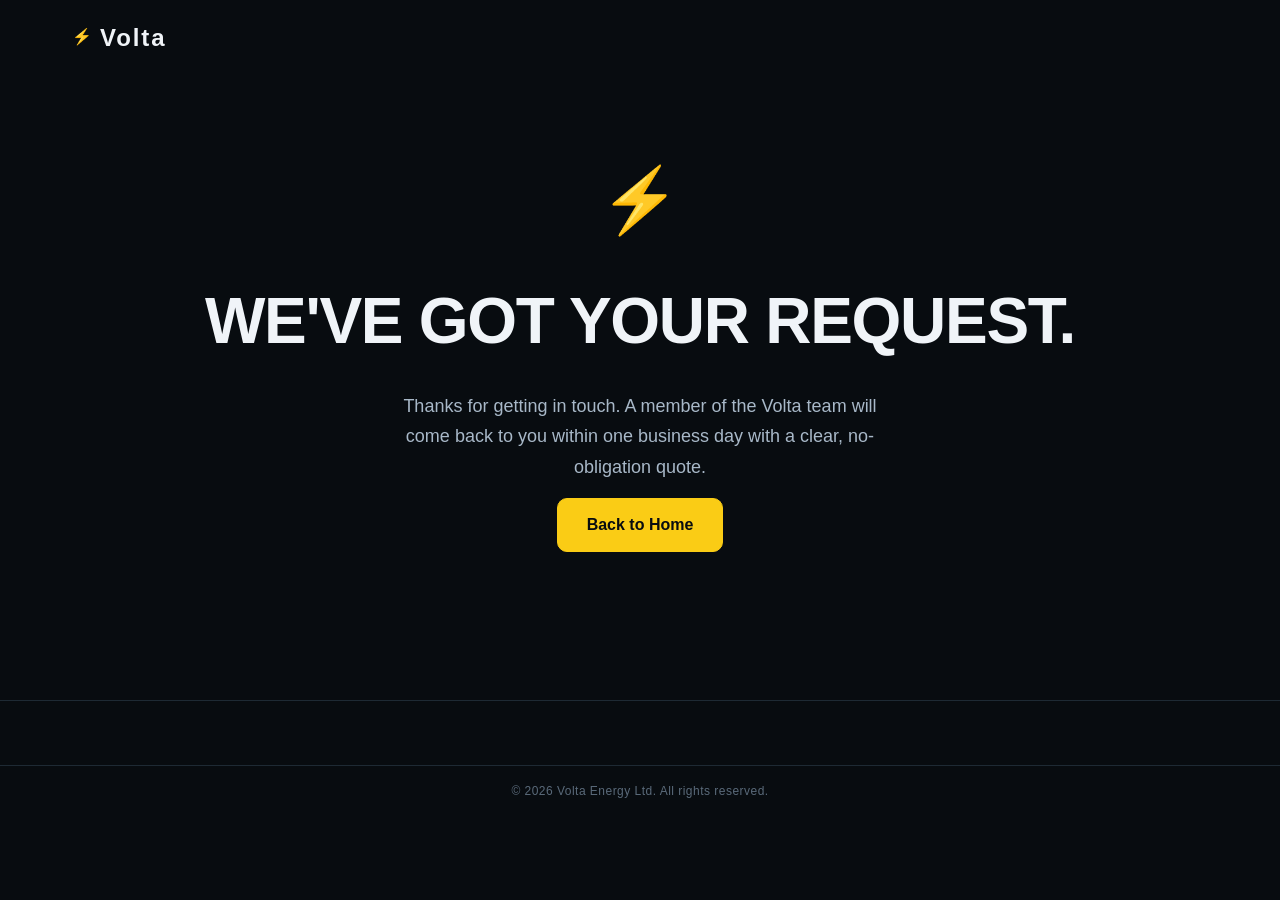
<file: thank-you.html>
<!DOCTYPE html>
<html lang="en">
  <head>
    <meta charset="UTF-8" />
    <meta name="viewport" content="width=device-width, initial-scale=1.0" />
    <meta name="robots" content="noindex" />
    <title>Thank You | Volta</title>
    <link rel="preconnect" href="https://fonts.googleapis.com" />
    <link rel="preconnect" href="https://fonts.gstatic.com" crossorigin />
    <link href="https://fonts.googleapis.com/css2?family=Inter:wght@400;500;600;700;800;900&display=swap" rel="stylesheet" />
    <link rel="stylesheet" href="css/style.css" />
  </head>
  <body>

    <header class="header">
      <div class="container header__inner">
        <a href="/" class="logo">
          <span class="logo__mark">⚡</span>
          <span class="logo__text">Volta</span>
        </a>
      </div>
    </header>

    <main>
      <section class="thankyou">
        <div class="container thankyou__inner">
          <div class="thankyou__icon">⚡</div>
          <h1 class="thankyou__title">We've got your request.</h1>
          <p class="thankyou__text">Thanks for getting in touch. A member of the Volta team will come back to you within one business day with a clear, no-obligation quote.</p>
          <a href="/" class="btn btn--primary">Back to Home</a>
        </div>
      </section>
    </main>

    <footer class="footer">
      <div class="footer__bottom">
        <div class="container">
          <p>© 2026 Volta Energy Ltd. All rights reserved.</p>
        </div>
      </div>
    </footer>

  </body>
</html>
</file>
<file: css/style.css>
/* ==========================================================================
   VOLTA — style.css  v2.0  "High Voltage"
   Barlow Condensed display · DM Sans body · Dark dominant · Yellow accent
   Structure: Reset → Tokens → Base → Layout → Header → Hero → Sections → Footer → Responsive
   ========================================================================== */

/* --------------------------------------------------------------------------
   1. RESET
   -------------------------------------------------------------------------- */
*, *::before, *::after { box-sizing: border-box; margin: 0; padding: 0; }
img { max-width: 100%; display: block; }
a  { color: inherit; text-decoration: none; }
ul { list-style: none; }
button { cursor: pointer; font: inherit; border: none; background: none; }

/* --------------------------------------------------------------------------
   2. DESIGN TOKENS
   -------------------------------------------------------------------------- */
:root {
  /* Palette */
  --c-bg:         #080C10;   /* near-black base */
  --c-surface:    #0E1318;   /* card/section bg */
  --c-surface-2:  #161D24;   /* elevated surface */
  --c-border:     #1E2A34;   /* subtle borders */
  --c-accent:     #FACC15;   /* electric yellow */
  --c-accent-dim: #EAB308;   /* hover/darker accent */
  --c-accent-glow:rgba(250,204,21,0.18);
  --c-text:       #A8B8C8;   /* body text */
  --c-text-dim:   #5A6A7A;   /* muted text */
  --c-white:      #F0F4F8;   /* near-white */
  --c-white-pure: #FFFFFF;

  /* Typography */
  --f-display: 'Barlow Condensed', sans-serif;
  --f-body:    'DM Sans', sans-serif;

  /* Type scale */
  --t-xs:   0.75rem;
  --t-sm:   0.875rem;
  --t-base: 1rem;
  --t-md:   1.125rem;
  --t-lg:   1.375rem;
  --t-xl:   2rem;
  --t-2xl:  2.75rem;
  --t-3xl:  4rem;
  --t-4xl:  5.5rem;
  --t-hero: clamp(3rem, 8vw, 6.5rem);

  /* Spacing */
  --s-xs:  0.5rem;
  --s-sm:  1rem;
  --s-md:  2rem;
  --s-lg:  4rem;
  --s-xl:  7rem;
  --s-2xl: 10rem;

  /* Layout */
  --container: 1200px;
  --pad: clamp(1rem, 4vw, 2rem);

  /* Effects */
  --radius-sm: 4px;
  --radius-md: 10px;
  --radius-lg: 16px;
  --shadow-card: 0 4px 32px rgba(0,0,0,0.5);
  --shadow-glow: 0 0 40px rgba(250,204,21,0.12);
  --transition: 0.25s cubic-bezier(0.4, 0, 0.2, 1);
}

/* --------------------------------------------------------------------------
   3. BASE
   -------------------------------------------------------------------------- */
html { scroll-behavior: smooth; }

body {
  font-family: var(--f-body);
  font-size: var(--t-base);
  font-weight: 400;
  color: var(--c-text);
  background-color: var(--c-bg);
  line-height: 1.65;
  -webkit-font-smoothing: antialiased;
  overflow-x: hidden;
}

/* --------------------------------------------------------------------------
   4. SCROLL REVEAL SYSTEM
   Elements start hidden and animate in when .is-visible is added by JS
   -------------------------------------------------------------------------- */
.reveal {
  opacity: 0;
  transform: translateY(28px);
  transition: opacity 0.7s cubic-bezier(0.4,0,0.2,1),
              transform 0.7s cubic-bezier(0.4,0,0.2,1);
}
.reveal.is-visible {
  opacity: 1;
  transform: translateY(0);
}
.reveal--delay-1 { transition-delay: 0.1s; }
.reveal--delay-2 { transition-delay: 0.2s; }
.reveal--delay-3 { transition-delay: 0.3s; }
.reveal--delay-4 { transition-delay: 0.4s; }

/* --------------------------------------------------------------------------
   5. LAYOUT
   -------------------------------------------------------------------------- */
.container {
  width: 100%;
  max-width: var(--container);
  margin-inline: auto;
  padding-inline: var(--pad);
}

.section { padding-block: var(--s-lg); }

/* --------------------------------------------------------------------------
   6. TYPOGRAPHY UTILITIES
   -------------------------------------------------------------------------- */
.section-header {
  text-align: center;
  margin-bottom: var(--s-md);
}

.section-label {
  display: inline-flex;
  align-items: center;
  gap: 0.5rem;
  font-family: var(--f-body);
  font-size: var(--t-xs);
  font-weight: 600;
  letter-spacing: 0.16em;
  text-transform: uppercase;
  color: var(--c-accent);
  margin-bottom: var(--s-xs);
}

.section-label::before,
.section-label::after {
  content: '';
  display: block;
  width: 24px;
  height: 1px;
  background: var(--c-accent);
  opacity: 0.5;
}

.section-title {
  font-family: var(--f-display);
  font-size: clamp(2.2rem, 5vw, 3.5rem);
  font-weight: 800;
  line-height: 1.0;
  letter-spacing: -0.01em;
  color: var(--c-white);
  text-transform: uppercase;
  margin-bottom: var(--s-xs);
}

.section-title--light { color: var(--c-white-pure); }

.section-subtitle {
  font-size: var(--t-md);
  color: var(--c-text);
  max-width: 520px;
  margin-inline: auto;
  line-height: 1.7;
}
.section-subtitle--light { color: rgba(255,255,255,0.7); }

/* --------------------------------------------------------------------------
   7. BUTTONS
   -------------------------------------------------------------------------- */
.btn {
  display: inline-flex;
  align-items: center;
  gap: 0.5rem;
  padding: 0.8rem 1.8rem;
  border-radius: var(--radius-md);
  font-family: var(--f-body);
  font-size: var(--t-base);
  font-weight: 600;
  border: 1.5px solid transparent;
  transition: background var(--transition), color var(--transition),
              border-color var(--transition), transform var(--transition),
              box-shadow var(--transition);
  white-space: nowrap;
}
.btn:hover { transform: translateY(-2px); }
.btn:active { transform: translateY(0); }

.btn--primary {
  background: var(--c-accent);
  color: var(--c-bg);
  border-color: var(--c-accent);
  font-weight: 700;
}
.btn--primary:hover {
  background: var(--c-accent-dim);
  border-color: var(--c-accent-dim);
  box-shadow: 0 8px 32px rgba(250,204,21,0.3);
}

.btn--ghost {
  background: transparent;
  color: var(--c-white);
  border-color: rgba(255,255,255,0.25);
}
.btn--ghost:hover {
  border-color: var(--c-white);
  background: rgba(255,255,255,0.06);
}

.btn--full { width: 100%; justify-content: center; }

/* --------------------------------------------------------------------------
   8. HEADER
   -------------------------------------------------------------------------- */
.header {
  position: fixed;
  top: 0;
  left: 0;
  right: 0;
  z-index: 200;
  padding-block: 1.1rem;
  transition: background var(--transition), backdrop-filter var(--transition),
              border-color var(--transition), padding var(--transition);
  border-bottom: 1px solid transparent;
}

/* Scrolled state added by JS */
.header.is-scrolled {
  background: rgba(8, 12, 16, 0.88);
  backdrop-filter: blur(16px);
  -webkit-backdrop-filter: blur(16px);
  border-color: var(--c-border);
  padding-block: 0.75rem;
}

.header__inner {
  display: flex;
  align-items: center;
  justify-content: space-between;
}

/* Logo */
.logo {
  display: flex;
  align-items: center;
  gap: 0.5rem;
}
.logo__bolt { width: 22px; height: 22px; }
.logo__text {
  font-family: var(--f-display);
  font-size: 1.5rem;
  font-weight: 900;
  letter-spacing: 0.08em;
  color: var(--c-white);
}

/* Desktop nav */
.nav {
  display: none;
  align-items: center;
  gap: var(--s-md);
}

.nav__link {
  font-size: var(--t-sm);
  font-weight: 500;
  color: var(--c-text);
  letter-spacing: 0.02em;
  transition: color var(--transition);
  position: relative;
}
.nav__link::after {
  content: '';
  position: absolute;
  bottom: -3px;
  left: 0;
  width: 0;
  height: 1px;
  background: var(--c-accent);
  transition: width var(--transition);
}
.nav__link:hover { color: var(--c-white); }
.nav__link:hover::after { width: 100%; }

.nav__link--cta {
  background: var(--c-accent);
  color: var(--c-bg) !important;
  padding: 0.45rem 1.1rem;
  border-radius: var(--radius-md);
  font-weight: 700;
  letter-spacing: 0.02em;
}
.nav__link--cta::after { display: none; }
.nav__link--cta:hover {
  background: var(--c-accent-dim);
  box-shadow: 0 4px 20px rgba(250,204,21,0.3);
}

/* Burger */
.burger {
  display: flex;
  flex-direction: column;
  justify-content: space-between;
  width: 24px;
  height: 16px;
}
.burger span {
  display: block;
  width: 100%;
  height: 1.5px;
  background: var(--c-white);
  border-radius: 2px;
  transition: transform var(--transition), opacity var(--transition), width var(--transition);
}
.burger span:nth-child(2) { width: 70%; }
.burger.is-open span:nth-child(1) { transform: translateY(7.25px) rotate(45deg); }
.burger.is-open span:nth-child(2) { opacity: 0; width: 100%; }
.burger.is-open span:nth-child(3) { transform: translateY(-7.25px) rotate(-45deg); }

/* Mobile nav */
.nav.is-open {
  display: flex;
  flex-direction: column;
  position: absolute;
  top: 100%;
  left: 0;
  right: 0;
  background: rgba(8, 12, 16, 0.97);
  backdrop-filter: blur(20px);
  padding: var(--s-sm) var(--pad) var(--s-md);
  gap: var(--s-sm);
  border-bottom: 1px solid var(--c-border);
}

/* --------------------------------------------------------------------------
   9. HERO
   -------------------------------------------------------------------------- */
.hero {
  position: relative;
  min-height: 100svh;
  display: flex;
  align-items: center;
  overflow: hidden;
}

/* Parallax background — oversized so shift never reveals edges */
.hero__bg {
  position: absolute;
  top: -15%;
  left: 0;
  right: 0;
  bottom: -15%;
  will-change: transform;
  z-index: 0;
}
.hero__bg-img {
  width: 100%;
  height: 100%;
  object-fit: cover;
  object-position: center top;
  display: block;
}
.hero__bg-overlay {
  position: absolute;
  inset: 0;
  background: linear-gradient(
    105deg,
    rgba(8,12,16,0.95) 0%,
    rgba(8,12,16,0.80) 50%,
    rgba(8,12,16,0.55) 100%
  );
}

/* Subtle animated grid */
.hero__grid-lines {
  position: absolute;
  inset: 0;
  background-image:
    linear-gradient(rgba(250,204,21,0.03) 1px, transparent 1px),
    linear-gradient(90deg, rgba(250,204,21,0.03) 1px, transparent 1px);
  background-size: 60px 60px;
  animation: gridDrift 20s linear infinite;
}
@keyframes gridDrift {
  from { background-position: 0 0; }
  to   { background-position: 60px 60px; }
}

.hero__inner {
  position: relative;
  z-index: 10;
  width: 100%;
  display: flex;
  flex-direction: column;
  gap: var(--s-md);
  padding-top: 100px; /* clear fixed header */
  padding-bottom: var(--s-lg);
}

.hero__eyebrow {
  display: inline-flex;
  align-items: center;
  gap: 0.6rem;
  font-size: var(--t-xs);
  font-weight: 600;
  letter-spacing: 0.14em;
  text-transform: uppercase;
  color: rgba(255,255,255,0.5);
}
.eyebrow-dot {
  width: 6px;
  height: 6px;
  border-radius: 50%;
  background: var(--c-accent);
  box-shadow: 0 0 8px var(--c-accent);
  animation: blink 2.5s ease-in-out infinite;
}
@keyframes blink {
  0%, 100% { opacity: 1; }
  50%       { opacity: 0.3; }
}

.hero__title {
  font-family: var(--f-display);
  font-size: var(--t-hero);
  font-weight: 900;
  line-height: 0.95;
  letter-spacing: -0.02em;
  text-transform: uppercase;
  color: var(--c-white-pure);
}
.hero__title em {
  font-style: normal;
  color: var(--c-accent);
  -webkit-text-stroke: 0px;
}

.hero__subtitle {
  font-size: var(--t-md);
  color: rgba(255,255,255,0.65);
  max-width: 480px;
  line-height: 1.75;
}

.hero__actions {
  display: flex;
  flex-wrap: wrap;
  gap: var(--s-sm);
}

/* Stat bar */
.hero__stats {
  display: flex;
  align-items: center;
  gap: var(--s-md);
  background: rgba(255,255,255,0.04);
  border: 1px solid rgba(255,255,255,0.08);
  border-radius: var(--radius-lg);
  padding: var(--s-sm) var(--s-md);
  backdrop-filter: blur(8px);
  width: fit-content;
}

.stat { text-align: center; }
.stat__top {
  display: flex;
  align-items: baseline;
  gap: 1px;
  justify-content: center;
}
.stat__number {
  font-family: var(--f-display);
  font-size: var(--t-xl);
  font-weight: 900;
  color: var(--c-accent);
  line-height: 1;
  letter-spacing: -0.02em;
}
.stat__suffix {
  font-family: var(--f-display);
  font-size: var(--t-lg);
  font-weight: 700;
  color: var(--c-accent);
}
.stat__label {
  display: block;
  font-size: var(--t-xs);
  color: rgba(255,255,255,0.4);
  letter-spacing: 0.06em;
  text-transform: uppercase;
  margin-top: 2px;
}

.stat__divider {
  width: 1px;
  height: 40px;
  background: rgba(255,255,255,0.12);
}

/* Scroll indicator */
.hero__scroll-indicator {
  position: absolute;
  bottom: var(--s-md);
  left: 50%;
  transform: translateX(-50%);
  display: flex;
  flex-direction: column;
  align-items: center;
  gap: 0.5rem;
  z-index: 10;
}
.hero__scroll-indicator span {
  font-size: var(--t-xs);
  letter-spacing: 0.12em;
  text-transform: uppercase;
  color: rgba(255,255,255,0.3);
}
.hero__scroll-line {
  width: 1px;
  height: 48px;
  background: linear-gradient(to bottom, rgba(250,204,21,0.6), transparent);
  animation: scrollPulse 2s ease-in-out infinite;
}
@keyframes scrollPulse {
  0%, 100% { opacity: 0.3; transform: scaleY(1); }
  50%       { opacity: 1;   transform: scaleY(1.1); }
}

/* --------------------------------------------------------------------------
   10. SERVICES
   -------------------------------------------------------------------------- */
.services { background: var(--c-surface); }

.services__grid {
  display: grid;
  grid-template-columns: 1fr;
  gap: 1.5px;
  background: var(--c-border);
  border-radius: var(--radius-lg);
  overflow: hidden;
}

.service-card {
  background: var(--c-surface);
  position: relative;
  overflow: hidden;
  transition: background var(--transition);
}
.service-card:hover { background: var(--c-surface-2); }

.service-card__image-wrap {
  width: 100%;
  height: 0;
  padding-bottom: 56%; /* 16:9 aspect ratio — consistent across all cards */
  overflow: hidden;
  position: relative;
}
.service-card__image-wrap::after {
  content: '';
  position: absolute;
  inset: 0;
  background: linear-gradient(to bottom, transparent 40%, var(--c-surface) 100%);
  z-index: 1;
}
.service-card__image-wrap img {
  position: absolute;
  inset: 0;
  width: 100%;
  height: 100%;
  object-fit: cover;
  object-position: center;
  display: block;
  transition: transform 0.6s cubic-bezier(0.4,0,0.2,1);
}
.service-card:hover .service-card__image-wrap img { transform: scale(1.04); }

.service-card__badge {
  position: absolute;
  top: var(--s-sm);
  right: var(--s-sm);
  z-index: 2;
  background: var(--c-accent);
  color: var(--c-bg);
  font-size: var(--t-xs);
  font-weight: 800;
  letter-spacing: 0.06em;
  text-transform: uppercase;
  padding: 0.25rem 0.65rem;
  border-radius: 99px;
}

.service-card__body {
  padding: var(--s-md);
}

.service-card__number {
  display: block;
  font-family: var(--f-display);
  font-size: 3.5rem;
  font-weight: 900;
  color: var(--c-border);
  line-height: 1;
  margin-bottom: -0.5rem;
  letter-spacing: -0.02em;
  transition: color var(--transition);
}
.service-card:hover .service-card__number { color: var(--c-accent-glow); }

.service-card__title {
  font-family: var(--f-display);
  font-size: 1.7rem;
  font-weight: 800;
  text-transform: uppercase;
  color: var(--c-white);
  letter-spacing: 0.01em;
  line-height: 1.1;
  margin-bottom: var(--s-sm);
}

.service-card__text {
  font-size: var(--t-base);
  color: var(--c-text);
  line-height: 1.7;
  margin-bottom: var(--s-sm);
}

.service-card__list {
  display: flex;
  flex-direction: column;
  gap: 0.4rem;
  margin-bottom: var(--s-sm);
}
.service-card__list li {
  font-size: var(--t-sm);
  color: var(--c-text-dim);
  padding-left: 1.25rem;
  position: relative;
}
.service-card__list li::before {
  content: '→';
  position: absolute;
  left: 0;
  color: var(--c-accent);
  font-size: 0.7rem;
  top: 0.1em;
}

.service-card__cta {
  display: inline-block;
  font-size: var(--t-sm);
  font-weight: 600;
  color: var(--c-accent);
  letter-spacing: 0.02em;
  transition: gap var(--transition), letter-spacing var(--transition);
}
.service-card__cta:hover { letter-spacing: 0.06em; }

/* --------------------------------------------------------------------------
   11. WHY US — full bleed parallax panel
   -------------------------------------------------------------------------- */
.why-us {
  position: relative;
  overflow: hidden;
  padding-block: var(--s-xl);
}

.why-us__bg {
  position: absolute;
  top: -15%;
  left: 0;
  right: 0;
  bottom: -15%;
  will-change: transform;
  z-index: 0;
}
.why-us__bg img {
  width: 100%;
  height: 100%;
  object-fit: cover;
  object-position: center;
  display: block;
}
.why-us__overlay {
  position: absolute;
  inset: 0;
  background: linear-gradient(135deg, rgba(8,12,16,0.94) 0%, rgba(8,12,16,0.82) 100%);
}

.why-us__inner {
  position: relative;
  z-index: 10;
}

.trust-grid {
  display: grid;
  grid-template-columns: 1fr 1fr;
  gap: var(--s-sm);
}

.trust-item {
  background: rgba(255,255,255,0.03);
  border: 1px solid rgba(255,255,255,0.07);
  border-radius: var(--radius-lg);
  padding: var(--s-md);
  transition: background var(--transition), border-color var(--transition),
              box-shadow var(--transition);
  backdrop-filter: blur(8px);
}
.trust-item:hover {
  background: rgba(250,204,21,0.04);
  border-color: rgba(250,204,21,0.15);
  box-shadow: var(--shadow-glow);
}

.trust-item__icon {
  width: 52px;
  height: 52px;
  background: rgba(250,204,21,0.08);
  border-radius: var(--radius-md);
  display: flex;
  align-items: center;
  justify-content: center;
  margin-bottom: var(--s-sm);
  transition: background var(--transition);
}
.trust-item:hover .trust-item__icon { background: rgba(250,204,21,0.14); }

.trust-item__title {
  font-family: var(--f-display);
  font-size: 1.3rem;
  font-weight: 800;
  text-transform: uppercase;
  color: var(--c-white);
  letter-spacing: 0.02em;
  margin-bottom: var(--s-xs);
}

.trust-item__text {
  font-size: var(--t-sm);
  color: rgba(255,255,255,0.55);
  line-height: 1.7;
}

/* --------------------------------------------------------------------------
   12. TESTIMONIALS
   -------------------------------------------------------------------------- */
.testimonials { background: var(--c-bg); }

.testimonials__grid {
  display: grid;
  grid-template-columns: 1fr;
  gap: var(--s-sm);
}

.testimonial-card {
  background: var(--c-surface);
  border: 1px solid var(--c-border);
  border-radius: var(--radius-lg);
  padding: var(--s-md);
  display: flex;
  flex-direction: column;
  gap: var(--s-sm);
  position: relative;
  overflow: hidden;
  transition: border-color var(--transition), box-shadow var(--transition);
}
.testimonial-card::before {
  content: '';
  position: absolute;
  top: 0; left: 0; right: 0;
  height: 2px;
  background: linear-gradient(90deg, transparent, var(--c-accent), transparent);
  opacity: 0;
  transition: opacity var(--transition);
}
.testimonial-card:hover {
  border-color: rgba(250,204,21,0.2);
  box-shadow: var(--shadow-glow);
}
.testimonial-card:hover::before { opacity: 1; }

.testimonial-card__quote {
  font-family: Georgia, serif;
  font-size: 4rem;
  line-height: 0.7;
  color: var(--c-accent);
  opacity: 0.5;
}

.testimonial-card__text {
  font-size: var(--t-base);
  color: var(--c-text);
  line-height: 1.75;
  flex: 1;
  font-style: italic;
}

.testimonial-card__footer {
  display: flex;
  flex-direction: column;
  gap: var(--s-sm);
}

.testimonial-card__stars {
  color: var(--c-accent);
  font-size: var(--t-sm);
  letter-spacing: 0.1em;
}

.testimonial-card__author {
  display: flex;
  align-items: center;
  gap: var(--s-sm);
}

.testimonial-card__avatar {
  width: 44px;
  height: 44px;
  border-radius: 50%;
  background: linear-gradient(135deg, var(--c-accent), var(--c-accent-dim));
  color: var(--c-bg);
  font-size: var(--t-xs);
  font-weight: 800;
  display: flex;
  align-items: center;
  justify-content: center;
  flex-shrink: 0;
  font-family: var(--f-display);
  letter-spacing: 0.04em;
}

.testimonial-card__author strong {
  display: block;
  font-size: var(--t-base);
  color: var(--c-white);
  font-weight: 600;
}
.testimonial-card__author span {
  font-size: var(--t-xs);
  color: var(--c-text-dim);
  letter-spacing: 0.04em;
}

/* --------------------------------------------------------------------------
   13. CONTACT
   -------------------------------------------------------------------------- */
.contact { background: var(--c-surface); }

.contact__inner {
  display: grid;
  grid-template-columns: 1fr;
  gap: var(--s-md);
}

.contact__title {
  font-family: var(--f-display);
  font-size: clamp(2.5rem, 6vw, 4.5rem);
  font-weight: 900;
  text-transform: uppercase;
  line-height: 0.95;
  letter-spacing: -0.02em;
  color: var(--c-white);
  margin-block: var(--s-sm);
}
.contact__title-accent { color: var(--c-accent); }

.contact__intro {
  color: var(--c-text);
  line-height: 1.7;
  margin-bottom: var(--s-md);
}

.contact__details {
  display: flex;
  flex-direction: column;
  gap: var(--s-sm);
}

.contact__detail {
  display: flex;
  align-items: center;
  gap: 0.875rem;
  color: var(--c-text);
  font-size: var(--t-base);
  transition: color var(--transition);
}
a.contact__detail:hover { color: var(--c-white); }

.contact__detail-icon {
  width: 38px;
  height: 38px;
  border-radius: var(--radius-md);
  background: rgba(250,204,21,0.08);
  border: 1px solid rgba(250,204,21,0.12);
  display: flex;
  align-items: center;
  justify-content: center;
  color: var(--c-accent);
  flex-shrink: 0;
  transition: background var(--transition);
}
a.contact__detail:hover .contact__detail-icon { background: rgba(250,204,21,0.14); }

/* Form */
.contact__form {
  background: var(--c-surface-2);
  border: 1px solid var(--c-border);
  border-radius: var(--radius-lg);
  padding: var(--s-md);
  display: flex;
  flex-direction: column;
  gap: var(--s-sm);
}

.form-row {
  display: grid;
  grid-template-columns: 1fr;
  gap: var(--s-sm);
}

.form-group {
  display: flex;
  flex-direction: column;
  gap: 0.4rem;
}

.form-group label {
  font-size: var(--t-sm);
  font-weight: 600;
  color: var(--c-white);
  letter-spacing: 0.02em;
}

.form-group input,
.form-group select,
.form-group textarea {
  font-family: var(--f-body);
  font-size: var(--t-base);
  color: var(--c-white);
  background: var(--c-bg);
  border: 1px solid var(--c-border);
  border-radius: var(--radius-md);
  padding: 0.7rem 1rem;
  transition: border-color var(--transition), box-shadow var(--transition);
  outline: none;
  width: 100%;
}
.form-group input::placeholder,
.form-group textarea::placeholder { color: var(--c-text-dim); }
.form-group select { color: var(--c-text); appearance: none; }
.form-group select option { background: var(--c-surface); }

.form-group input:focus,
.form-group select:focus,
.form-group textarea:focus {
  border-color: var(--c-accent);
  box-shadow: 0 0 0 3px rgba(250,204,21,0.1);
}

.form-group textarea {
  resize: vertical;
  min-height: 110px;
  line-height: 1.6;
}

/* --------------------------------------------------------------------------
   14. FOOTER
   -------------------------------------------------------------------------- */
.footer {
  background: var(--c-bg);
  border-top: 1px solid var(--c-border);
  padding-top: var(--s-lg);
}

.footer__inner {
  display: grid;
  grid-template-columns: 1fr 1fr;
  gap: var(--s-md);
  padding-bottom: var(--s-lg);
}

.footer__brand { grid-column: 1 / -1; }
.footer__brand p {
  color: var(--c-text-dim);
  font-size: var(--t-sm);
  margin-top: var(--s-xs);
  max-width: 280px;
  line-height: 1.6;
}

.footer__links { display: flex; flex-direction: column; gap: 0.6rem; }
.footer__links h4 {
  font-family: var(--f-display);
  font-size: var(--t-sm);
  font-weight: 700;
  text-transform: uppercase;
  letter-spacing: 0.1em;
  color: var(--c-white);
  margin-bottom: 0.25rem;
}
.footer__links a {
  font-size: var(--t-sm);
  color: var(--c-text-dim);
  transition: color var(--transition);
}
.footer__links a:hover { color: var(--c-accent); }

.footer__bottom {
  border-top: 1px solid var(--c-border);
  padding-block: var(--s-sm);
}
.footer__bottom p {
  color: var(--c-text-dim);
  font-size: var(--t-xs);
  text-align: center;
  letter-spacing: 0.04em;
}

/* --------------------------------------------------------------------------
   15. THANK YOU PAGE
   -------------------------------------------------------------------------- */
.thankyou {
  background: var(--c-bg);
  min-height: calc(100vh - 200px);
  display: flex;
  align-items: center;
}
.thankyou__inner {
  display: flex;
  flex-direction: column;
  align-items: center;
  text-align: center;
  gap: var(--s-sm);
  padding-block: var(--s-xl);
}
.thankyou__icon {
  font-size: 4rem;
  animation: pulse 2s ease-in-out infinite;
}
@keyframes pulse {
  0%, 100% { transform: scale(1);   opacity: 1; }
  50%       { transform: scale(1.1); opacity: 0.8; }
}
.thankyou__title {
  font-family: var(--f-display);
  font-size: var(--t-3xl);
  font-weight: 900;
  text-transform: uppercase;
  color: var(--c-white);
  letter-spacing: -0.02em;
}
.thankyou__text {
  font-size: var(--t-md);
  color: var(--c-text);
  max-width: 480px;
  line-height: 1.7;
}

/* --------------------------------------------------------------------------
   16. RESPONSIVE — Tablet 768px+
   -------------------------------------------------------------------------- */
@media (min-width: 768px) {

  /* Header */
  .nav { display: flex; }
  .burger { display: none; }

  /* Hero */
  .hero__inner {
    flex-direction: row;
    align-items: center;
    justify-content: space-between;
    padding-top: 120px;
  }
  .hero__content { max-width: 580px; }
  .hero__stats {
    flex-direction: column;
    align-items: stretch;
    min-width: 170px;
    gap: var(--s-sm);
  }
  .stat__divider { width: 100%; height: 1px; }
  .stat { text-align: left; }
  .stat__top { justify-content: flex-start; }

  /* Services */
  .services__grid { grid-template-columns: repeat(3, 1fr); }

  /* Testimonials */
  .testimonials__grid { grid-template-columns: repeat(3, 1fr); }

  /* Contact */
  .contact__inner { grid-template-columns: 1fr 1.2fr; align-items: start; }

  /* Form row */
  .form-row { grid-template-columns: 1fr 1fr; }

  /* Trust grid */
  .trust-grid { grid-template-columns: repeat(4, 1fr); }

  /* Footer */
  .footer__inner { grid-template-columns: 2fr 1fr 1fr 1fr; }
  .footer__brand { grid-column: auto; }
}

/* --------------------------------------------------------------------------
   17. RESPONSIVE — Desktop 1200px+
   -------------------------------------------------------------------------- */
@media (min-width: 1200px) {
  .section { padding-block: var(--s-xl); }
  .hero { min-height: 100vh; }
}
</file>
